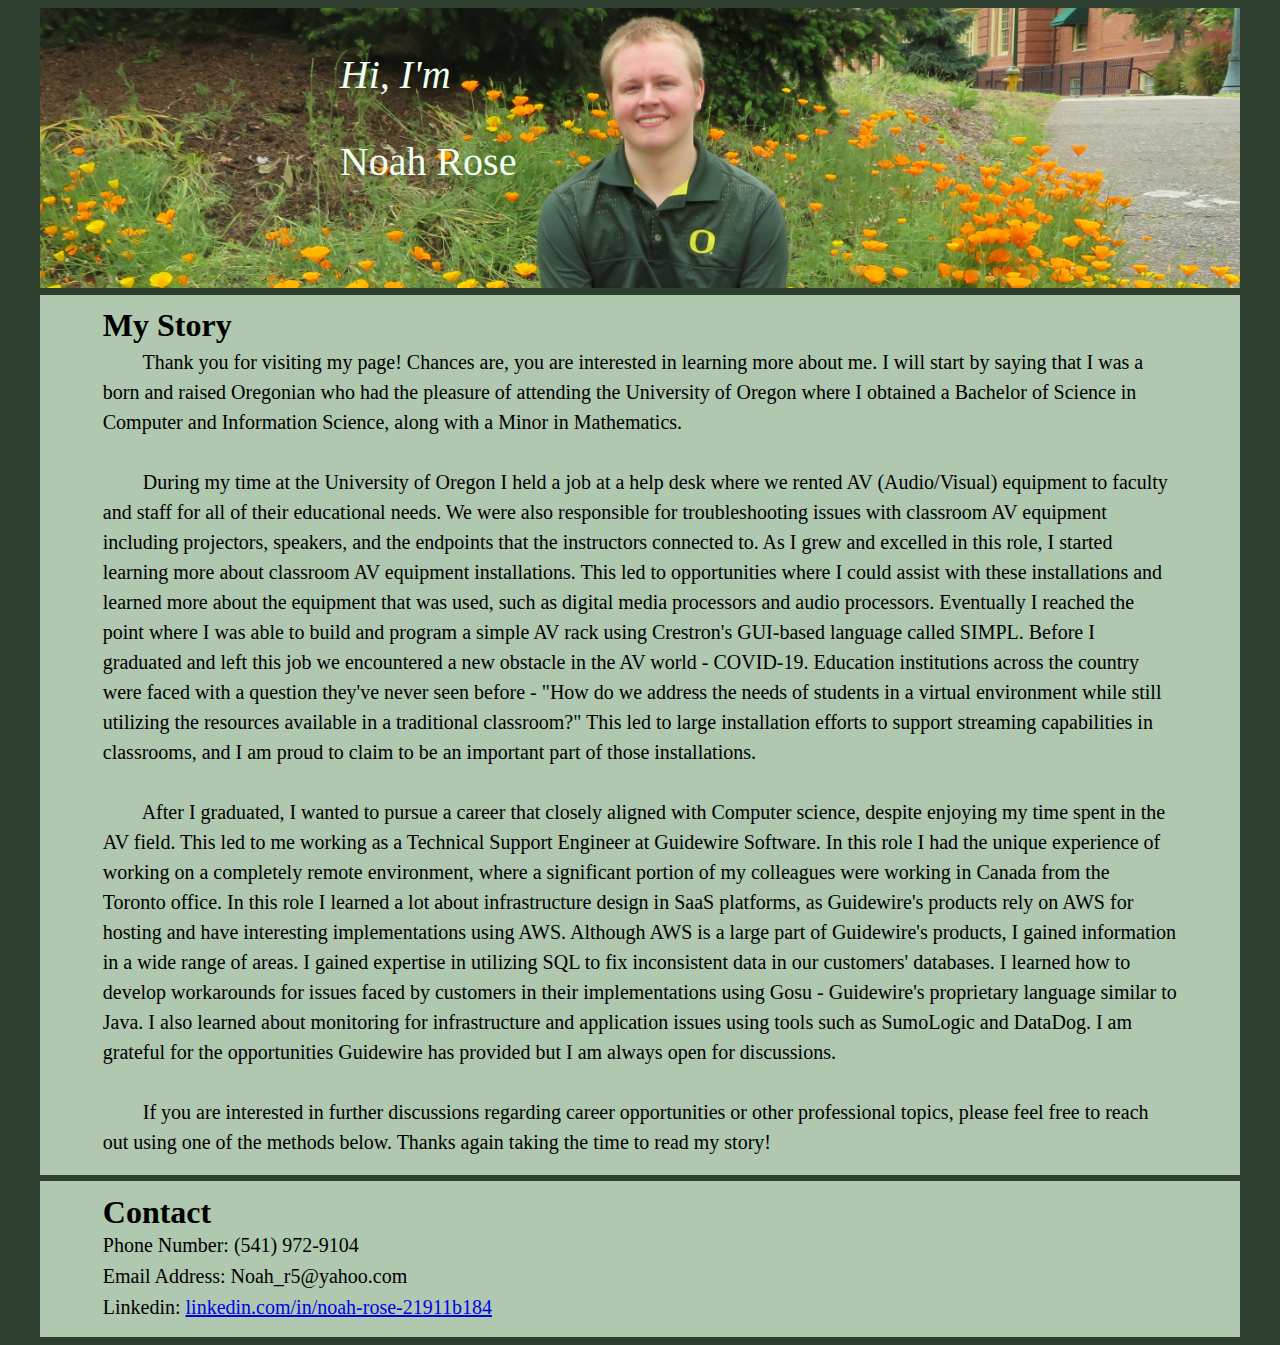
<file: index.html>
<!DOCTYPE html>
<html>
<head>
    <title>Noah Rose</title>
    <link rel="stylesheet" href="main.css">
</head>
<body>
    <div id="intro">
        <div id="introText">
            <p id="hi">Hi, I'm</p>
            <p id="name">Noah Rose</p>
        </div>
    </div>

    <div id="story">
        <h1>My Story</h1>
        <p>
            &nbsp; &nbsp; &nbsp; &nbsp; Thank you for visiting my page! Chances are,
            you are interested in learning more about me. I will start by saying that I was a 
            born and raised Oregonian who had the pleasure of attending the University of
            Oregon where I obtained a Bachelor of Science in Computer and Information Science,
            along with a Minor in Mathematics.
            <br><br>
            &nbsp; &nbsp; &nbsp; &nbsp; During my time at the University of Oregon I held a job at a
            help desk where we rented AV (Audio/Visual) equipment to faculty and staff for all of their 
            educational needs. We were also responsible for troubleshooting issues with classroom AV equipment
            including projectors, speakers, and the endpoints that the instructors connected to. As I grew and
            excelled in this role, I started learning more about classroom AV equipment installations. This led to
            opportunities where I could assist with these installations and learned more about the equipment that
            was used, such as digital media processors and audio processors. Eventually I reached the point where I
            was able to build and program a simple AV rack using Crestron's GUI-based language called SIMPL. Before
            I graduated and left this job we encountered a new obstacle in the AV world - COVID-19. Education institutions
            across the country were faced with a question they've never seen before - "How do we address the needs of
            students in a virtual environment while still utilizing the resources available in a traditional classroom?"
            This led to large installation efforts to support streaming capabilities in classrooms, and I am proud to
            claim to be an important part of those installations.
            <br><br>
            &nbsp; &nbsp; &nbsp; &nbsp; After I graduated, I wanted to pursue a career that closely aligned with Computer
            science, despite enjoying my time spent in the AV field. This led to me working as a Technical Support Engineer
            at Guidewire Software. In this role I had the unique experience of working on a completely remote environment,
            where a significant portion of my colleagues were working in Canada from the Toronto office. In this role I learned
            a lot about infrastructure design in SaaS platforms, as Guidewire's products rely on AWS for hosting and have
            interesting implementations using AWS. Although AWS is a large part of Guidewire's products, I gained 
            information in a wide range of areas. I gained expertise in utilizing SQL to fix inconsistent data in 
            our customers' databases. I learned how to develop workarounds for issues faced by customers in their implementations
            using Gosu - Guidewire's proprietary language similar to Java. I also learned about monitoring for infrastructure
            and application issues using tools such as SumoLogic and DataDog. I am grateful for the opportunities Guidewire
            has provided but I am always open for discussions. 
            <br><br>
            &nbsp; &nbsp; &nbsp; &nbsp; If you are interested in further discussions regarding career opportunities or 
            other professional topics, please feel free to reach out using one of the methods below. Thanks again taking
            the time to read my story!
        </p>
    </div>

    <div id="footer">
        <h1>Contact</h1>
        <p>Phone Number: (541) 972-9104</p>
        <p>Email Address: Noah_r5@yahoo.com</p>
        <p>Linkedin: <a href=https://linkedin.com/in/noah-rose-21911b184>linkedin.com/in/noah-rose-21911b184</a></p>
    </div>
</body>
</html>
</file>
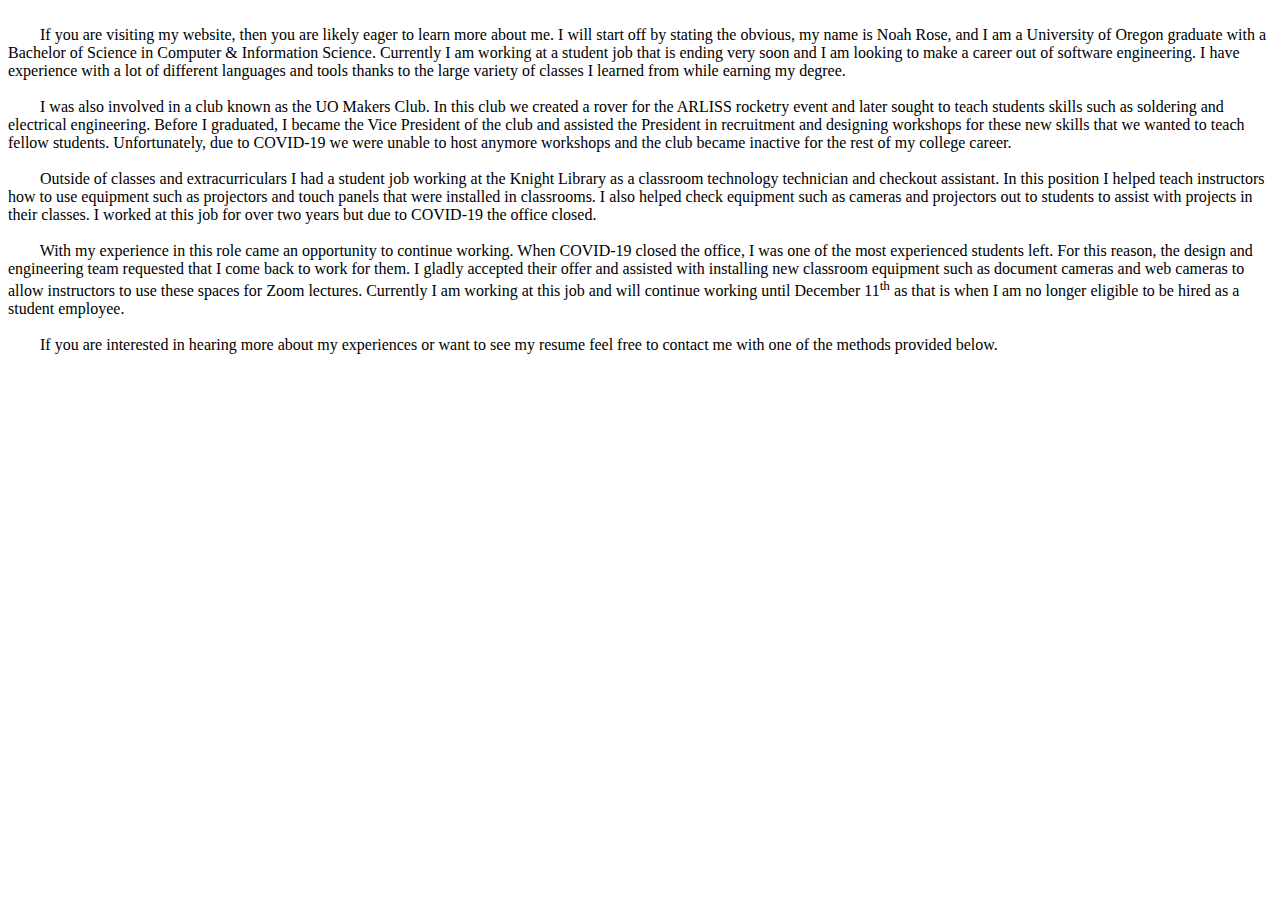
<file: text/story.html>
<html xmlns:v="urn:schemas-microsoft-com:vml"
xmlns:o="urn:schemas-microsoft-com:office:office"
xmlns:w="urn:schemas-microsoft-com:office:word"
xmlns:m="http://schemas.microsoft.com/office/2004/12/omml"
xmlns="http://www.w3.org/TR/REC-html40">

<head>
<meta http-equiv=Content-Type content="text/html; charset=us-ascii">
<meta name=ProgId content=Word.Document>
<meta name=Generator content="Microsoft Word 15">
<meta name=Originator content="Microsoft Word 15">
<link rel=File-List href="story_files/filelist.xml">
<!--[if gte mso 9]><xml>
 <o:DocumentProperties>
  <o:Author>Noah Rose</o:Author>
  <o:LastAuthor>Noah Rose</o:LastAuthor>
  <o:Revision>3</o:Revision>
  <o:TotalTime>3</o:TotalTime>
  <o:Created>2020-11-26T03:43:00Z</o:Created>
  <o:LastSaved>2020-11-26T03:46:00Z</o:LastSaved>
  <o:Pages>1</o:Pages>
  <o:Words>346</o:Words>
  <o:Characters>1976</o:Characters>
  <o:Lines>16</o:Lines>
  <o:Paragraphs>4</o:Paragraphs>
  <o:CharactersWithSpaces>2318</o:CharactersWithSpaces>
  <o:Version>16.00</o:Version>
 </o:DocumentProperties>
 <o:OfficeDocumentSettings>
  <o:AllowPNG/>
 </o:OfficeDocumentSettings>
</xml><![endif]-->
<link rel=themeData href="story_files/themedata.thmx">
<link rel=colorSchemeMapping href="story_files/colorschememapping.xml">
<!--[if gte mso 9]><xml>
 <w:WordDocument>
  <w:View>Print</w:View>
  <w:SpellingState>Clean</w:SpellingState>
  <w:GrammarState>Clean</w:GrammarState>
  <w:TrackMoves>false</w:TrackMoves>
  <w:TrackFormatting/>
  <w:ValidateAgainstSchemas/>
  <w:SaveIfXMLInvalid>false</w:SaveIfXMLInvalid>
  <w:IgnoreMixedContent>false</w:IgnoreMixedContent>
  <w:AlwaysShowPlaceholderText>false</w:AlwaysShowPlaceholderText>
  <w:DoNotPromoteQF/>
  <w:LidThemeOther>EN-US</w:LidThemeOther>
  <w:LidThemeAsian>X-NONE</w:LidThemeAsian>
  <w:LidThemeComplexScript>X-NONE</w:LidThemeComplexScript>
  <w:Compatibility>
   <w:BreakWrappedTables/>
   <w:SplitPgBreakAndParaMark/>
  </w:Compatibility>
  <m:mathPr>
   <m:mathFont m:val="Cambria Math"/>
   <m:brkBin m:val="before"/>
   <m:brkBinSub m:val="&#45;-"/>
   <m:smallFrac m:val="off"/>
   <m:dispDef/>
   <m:lMargin m:val="0"/>
   <m:rMargin m:val="0"/>
   <m:defJc m:val="centerGroup"/>
   <m:wrapIndent m:val="1440"/>
   <m:intLim m:val="subSup"/>
   <m:naryLim m:val="undOvr"/>
  </m:mathPr></w:WordDocument>
</xml><![endif]--><!--[if gte mso 9]><xml>
 <w:LatentStyles DefLockedState="false" DefUnhideWhenUsed="false"
  DefSemiHidden="false" DefQFormat="false" DefPriority="99"
  LatentStyleCount="376">
  <w:LsdException Locked="false" Priority="0" QFormat="true" Name="Normal"/>
  <w:LsdException Locked="false" Priority="9" QFormat="true" Name="heading 1"/>
  <w:LsdException Locked="false" Priority="9" SemiHidden="true"
   UnhideWhenUsed="true" QFormat="true" Name="heading 2"/>
  <w:LsdException Locked="false" Priority="9" SemiHidden="true"
   UnhideWhenUsed="true" QFormat="true" Name="heading 3"/>
  <w:LsdException Locked="false" Priority="9" SemiHidden="true"
   UnhideWhenUsed="true" QFormat="true" Name="heading 4"/>
  <w:LsdException Locked="false" Priority="9" SemiHidden="true"
   UnhideWhenUsed="true" QFormat="true" Name="heading 5"/>
  <w:LsdException Locked="false" Priority="9" SemiHidden="true"
   UnhideWhenUsed="true" QFormat="true" Name="heading 6"/>
  <w:LsdException Locked="false" Priority="9" SemiHidden="true"
   UnhideWhenUsed="true" QFormat="true" Name="heading 7"/>
  <w:LsdException Locked="false" Priority="9" SemiHidden="true"
   UnhideWhenUsed="true" QFormat="true" Name="heading 8"/>
  <w:LsdException Locked="false" Priority="9" SemiHidden="true"
   UnhideWhenUsed="true" QFormat="true" Name="heading 9"/>
  <w:LsdException Locked="false" SemiHidden="true" UnhideWhenUsed="true"
   Name="index 1"/>
  <w:LsdException Locked="false" SemiHidden="true" UnhideWhenUsed="true"
   Name="index 2"/>
  <w:LsdException Locked="false" SemiHidden="true" UnhideWhenUsed="true"
   Name="index 3"/>
  <w:LsdException Locked="false" SemiHidden="true" UnhideWhenUsed="true"
   Name="index 4"/>
  <w:LsdException Locked="false" SemiHidden="true" UnhideWhenUsed="true"
   Name="index 5"/>
  <w:LsdException Locked="false" SemiHidden="true" UnhideWhenUsed="true"
   Name="index 6"/>
  <w:LsdException Locked="false" SemiHidden="true" UnhideWhenUsed="true"
   Name="index 7"/>
  <w:LsdException Locked="false" SemiHidden="true" UnhideWhenUsed="true"
   Name="index 8"/>
  <w:LsdException Locked="false" SemiHidden="true" UnhideWhenUsed="true"
   Name="index 9"/>
  <w:LsdException Locked="false" Priority="39" SemiHidden="true"
   UnhideWhenUsed="true" Name="toc 1"/>
  <w:LsdException Locked="false" Priority="39" SemiHidden="true"
   UnhideWhenUsed="true" Name="toc 2"/>
  <w:LsdException Locked="false" Priority="39" SemiHidden="true"
   UnhideWhenUsed="true" Name="toc 3"/>
  <w:LsdException Locked="false" Priority="39" SemiHidden="true"
   UnhideWhenUsed="true" Name="toc 4"/>
  <w:LsdException Locked="false" Priority="39" SemiHidden="true"
   UnhideWhenUsed="true" Name="toc 5"/>
  <w:LsdException Locked="false" Priority="39" SemiHidden="true"
   UnhideWhenUsed="true" Name="toc 6"/>
  <w:LsdException Locked="false" Priority="39" SemiHidden="true"
   UnhideWhenUsed="true" Name="toc 7"/>
  <w:LsdException Locked="false" Priority="39" SemiHidden="true"
   UnhideWhenUsed="true" Name="toc 8"/>
  <w:LsdException Locked="false" Priority="39" SemiHidden="true"
   UnhideWhenUsed="true" Name="toc 9"/>
  <w:LsdException Locked="false" SemiHidden="true" UnhideWhenUsed="true"
   Name="Normal Indent"/>
  <w:LsdException Locked="false" SemiHidden="true" UnhideWhenUsed="true"
   Name="footnote text"/>
  <w:LsdException Locked="false" SemiHidden="true" UnhideWhenUsed="true"
   Name="annotation text"/>
  <w:LsdException Locked="false" SemiHidden="true" UnhideWhenUsed="true"
   Name="header"/>
  <w:LsdException Locked="false" SemiHidden="true" UnhideWhenUsed="true"
   Name="footer"/>
  <w:LsdException Locked="false" SemiHidden="true" UnhideWhenUsed="true"
   Name="index heading"/>
  <w:LsdException Locked="false" Priority="35" SemiHidden="true"
   UnhideWhenUsed="true" QFormat="true" Name="caption"/>
  <w:LsdException Locked="false" SemiHidden="true" UnhideWhenUsed="true"
   Name="table of figures"/>
  <w:LsdException Locked="false" SemiHidden="true" UnhideWhenUsed="true"
   Name="envelope address"/>
  <w:LsdException Locked="false" SemiHidden="true" UnhideWhenUsed="true"
   Name="envelope return"/>
  <w:LsdException Locked="false" SemiHidden="true" UnhideWhenUsed="true"
   Name="footnote reference"/>
  <w:LsdException Locked="false" SemiHidden="true" UnhideWhenUsed="true"
   Name="annotation reference"/>
  <w:LsdException Locked="false" SemiHidden="true" UnhideWhenUsed="true"
   Name="line number"/>
  <w:LsdException Locked="false" SemiHidden="true" UnhideWhenUsed="true"
   Name="page number"/>
  <w:LsdException Locked="false" SemiHidden="true" UnhideWhenUsed="true"
   Name="endnote reference"/>
  <w:LsdException Locked="false" SemiHidden="true" UnhideWhenUsed="true"
   Name="endnote text"/>
  <w:LsdException Locked="false" SemiHidden="true" UnhideWhenUsed="true"
   Name="table of authorities"/>
  <w:LsdException Locked="false" SemiHidden="true" UnhideWhenUsed="true"
   Name="macro"/>
  <w:LsdException Locked="false" SemiHidden="true" UnhideWhenUsed="true"
   Name="toa heading"/>
  <w:LsdException Locked="false" SemiHidden="true" UnhideWhenUsed="true"
   Name="List"/>
  <w:LsdException Locked="false" SemiHidden="true" UnhideWhenUsed="true"
   Name="List Bullet"/>
  <w:LsdException Locked="false" SemiHidden="true" UnhideWhenUsed="true"
   Name="List Number"/>
  <w:LsdException Locked="false" SemiHidden="true" UnhideWhenUsed="true"
   Name="List 2"/>
  <w:LsdException Locked="false" SemiHidden="true" UnhideWhenUsed="true"
   Name="List 3"/>
  <w:LsdException Locked="false" SemiHidden="true" UnhideWhenUsed="true"
   Name="List 4"/>
  <w:LsdException Locked="false" SemiHidden="true" UnhideWhenUsed="true"
   Name="List 5"/>
  <w:LsdException Locked="false" SemiHidden="true" UnhideWhenUsed="true"
   Name="List Bullet 2"/>
  <w:LsdException Locked="false" SemiHidden="true" UnhideWhenUsed="true"
   Name="List Bullet 3"/>
  <w:LsdException Locked="false" SemiHidden="true" UnhideWhenUsed="true"
   Name="List Bullet 4"/>
  <w:LsdException Locked="false" SemiHidden="true" UnhideWhenUsed="true"
   Name="List Bullet 5"/>
  <w:LsdException Locked="false" SemiHidden="true" UnhideWhenUsed="true"
   Name="List Number 2"/>
  <w:LsdException Locked="false" SemiHidden="true" UnhideWhenUsed="true"
   Name="List Number 3"/>
  <w:LsdException Locked="false" SemiHidden="true" UnhideWhenUsed="true"
   Name="List Number 4"/>
  <w:LsdException Locked="false" SemiHidden="true" UnhideWhenUsed="true"
   Name="List Number 5"/>
  <w:LsdException Locked="false" Priority="10" QFormat="true" Name="Title"/>
  <w:LsdException Locked="false" SemiHidden="true" UnhideWhenUsed="true"
   Name="Closing"/>
  <w:LsdException Locked="false" SemiHidden="true" UnhideWhenUsed="true"
   Name="Signature"/>
  <w:LsdException Locked="false" Priority="1" SemiHidden="true"
   UnhideWhenUsed="true" Name="Default Paragraph Font"/>
  <w:LsdException Locked="false" SemiHidden="true" UnhideWhenUsed="true"
   Name="Body Text"/>
  <w:LsdException Locked="false" SemiHidden="true" UnhideWhenUsed="true"
   Name="Body Text Indent"/>
  <w:LsdException Locked="false" SemiHidden="true" UnhideWhenUsed="true"
   Name="List Continue"/>
  <w:LsdException Locked="false" SemiHidden="true" UnhideWhenUsed="true"
   Name="List Continue 2"/>
  <w:LsdException Locked="false" SemiHidden="true" UnhideWhenUsed="true"
   Name="List Continue 3"/>
  <w:LsdException Locked="false" SemiHidden="true" UnhideWhenUsed="true"
   Name="List Continue 4"/>
  <w:LsdException Locked="false" SemiHidden="true" UnhideWhenUsed="true"
   Name="List Continue 5"/>
  <w:LsdException Locked="false" SemiHidden="true" UnhideWhenUsed="true"
   Name="Message Header"/>
  <w:LsdException Locked="false" Priority="11" QFormat="true" Name="Subtitle"/>
  <w:LsdException Locked="false" SemiHidden="true" UnhideWhenUsed="true"
   Name="Salutation"/>
  <w:LsdException Locked="false" SemiHidden="true" UnhideWhenUsed="true"
   Name="Date"/>
  <w:LsdException Locked="false" SemiHidden="true" UnhideWhenUsed="true"
   Name="Body Text First Indent"/>
  <w:LsdException Locked="false" SemiHidden="true" UnhideWhenUsed="true"
   Name="Body Text First Indent 2"/>
  <w:LsdException Locked="false" SemiHidden="true" UnhideWhenUsed="true"
   Name="Note Heading"/>
  <w:LsdException Locked="false" SemiHidden="true" UnhideWhenUsed="true"
   Name="Body Text 2"/>
  <w:LsdException Locked="false" SemiHidden="true" UnhideWhenUsed="true"
   Name="Body Text 3"/>
  <w:LsdException Locked="false" SemiHidden="true" UnhideWhenUsed="true"
   Name="Body Text Indent 2"/>
  <w:LsdException Locked="false" SemiHidden="true" UnhideWhenUsed="true"
   Name="Body Text Indent 3"/>
  <w:LsdException Locked="false" SemiHidden="true" UnhideWhenUsed="true"
   Name="Block Text"/>
  <w:LsdException Locked="false" SemiHidden="true" UnhideWhenUsed="true"
   Name="Hyperlink"/>
  <w:LsdException Locked="false" SemiHidden="true" UnhideWhenUsed="true"
   Name="FollowedHyperlink"/>
  <w:LsdException Locked="false" Priority="22" QFormat="true" Name="Strong"/>
  <w:LsdException Locked="false" Priority="20" QFormat="true" Name="Emphasis"/>
  <w:LsdException Locked="false" SemiHidden="true" UnhideWhenUsed="true"
   Name="Document Map"/>
  <w:LsdException Locked="false" SemiHidden="true" UnhideWhenUsed="true"
   Name="Plain Text"/>
  <w:LsdException Locked="false" SemiHidden="true" UnhideWhenUsed="true"
   Name="E-mail Signature"/>
  <w:LsdException Locked="false" SemiHidden="true" UnhideWhenUsed="true"
   Name="HTML Top of Form"/>
  <w:LsdException Locked="false" SemiHidden="true" UnhideWhenUsed="true"
   Name="HTML Bottom of Form"/>
  <w:LsdException Locked="false" SemiHidden="true" UnhideWhenUsed="true"
   Name="Normal (Web)"/>
  <w:LsdException Locked="false" SemiHidden="true" UnhideWhenUsed="true"
   Name="HTML Acronym"/>
  <w:LsdException Locked="false" SemiHidden="true" UnhideWhenUsed="true"
   Name="HTML Address"/>
  <w:LsdException Locked="false" SemiHidden="true" UnhideWhenUsed="true"
   Name="HTML Cite"/>
  <w:LsdException Locked="false" SemiHidden="true" UnhideWhenUsed="true"
   Name="HTML Code"/>
  <w:LsdException Locked="false" SemiHidden="true" UnhideWhenUsed="true"
   Name="HTML Definition"/>
  <w:LsdException Locked="false" SemiHidden="true" UnhideWhenUsed="true"
   Name="HTML Keyboard"/>
  <w:LsdException Locked="false" SemiHidden="true" UnhideWhenUsed="true"
   Name="HTML Preformatted"/>
  <w:LsdException Locked="false" SemiHidden="true" UnhideWhenUsed="true"
   Name="HTML Sample"/>
  <w:LsdException Locked="false" SemiHidden="true" UnhideWhenUsed="true"
   Name="HTML Typewriter"/>
  <w:LsdException Locked="false" SemiHidden="true" UnhideWhenUsed="true"
   Name="HTML Variable"/>
  <w:LsdException Locked="false" SemiHidden="true" UnhideWhenUsed="true"
   Name="Normal Table"/>
  <w:LsdException Locked="false" SemiHidden="true" UnhideWhenUsed="true"
   Name="annotation subject"/>
  <w:LsdException Locked="false" SemiHidden="true" UnhideWhenUsed="true"
   Name="No List"/>
  <w:LsdException Locked="false" SemiHidden="true" UnhideWhenUsed="true"
   Name="Outline List 1"/>
  <w:LsdException Locked="false" SemiHidden="true" UnhideWhenUsed="true"
   Name="Outline List 2"/>
  <w:LsdException Locked="false" SemiHidden="true" UnhideWhenUsed="true"
   Name="Outline List 3"/>
  <w:LsdException Locked="false" SemiHidden="true" UnhideWhenUsed="true"
   Name="Table Simple 1"/>
  <w:LsdException Locked="false" SemiHidden="true" UnhideWhenUsed="true"
   Name="Table Simple 2"/>
  <w:LsdException Locked="false" SemiHidden="true" UnhideWhenUsed="true"
   Name="Table Simple 3"/>
  <w:LsdException Locked="false" SemiHidden="true" UnhideWhenUsed="true"
   Name="Table Classic 1"/>
  <w:LsdException Locked="false" SemiHidden="true" UnhideWhenUsed="true"
   Name="Table Classic 2"/>
  <w:LsdException Locked="false" SemiHidden="true" UnhideWhenUsed="true"
   Name="Table Classic 3"/>
  <w:LsdException Locked="false" SemiHidden="true" UnhideWhenUsed="true"
   Name="Table Classic 4"/>
  <w:LsdException Locked="false" SemiHidden="true" UnhideWhenUsed="true"
   Name="Table Colorful 1"/>
  <w:LsdException Locked="false" SemiHidden="true" UnhideWhenUsed="true"
   Name="Table Colorful 2"/>
  <w:LsdException Locked="false" SemiHidden="true" UnhideWhenUsed="true"
   Name="Table Colorful 3"/>
  <w:LsdException Locked="false" SemiHidden="true" UnhideWhenUsed="true"
   Name="Table Columns 1"/>
  <w:LsdException Locked="false" SemiHidden="true" UnhideWhenUsed="true"
   Name="Table Columns 2"/>
  <w:LsdException Locked="false" SemiHidden="true" UnhideWhenUsed="true"
   Name="Table Columns 3"/>
  <w:LsdException Locked="false" SemiHidden="true" UnhideWhenUsed="true"
   Name="Table Columns 4"/>
  <w:LsdException Locked="false" SemiHidden="true" UnhideWhenUsed="true"
   Name="Table Columns 5"/>
  <w:LsdException Locked="false" SemiHidden="true" UnhideWhenUsed="true"
   Name="Table Grid 1"/>
  <w:LsdException Locked="false" SemiHidden="true" UnhideWhenUsed="true"
   Name="Table Grid 2"/>
  <w:LsdException Locked="false" SemiHidden="true" UnhideWhenUsed="true"
   Name="Table Grid 3"/>
  <w:LsdException Locked="false" SemiHidden="true" UnhideWhenUsed="true"
   Name="Table Grid 4"/>
  <w:LsdException Locked="false" SemiHidden="true" UnhideWhenUsed="true"
   Name="Table Grid 5"/>
  <w:LsdException Locked="false" SemiHidden="true" UnhideWhenUsed="true"
   Name="Table Grid 6"/>
  <w:LsdException Locked="false" SemiHidden="true" UnhideWhenUsed="true"
   Name="Table Grid 7"/>
  <w:LsdException Locked="false" SemiHidden="true" UnhideWhenUsed="true"
   Name="Table Grid 8"/>
  <w:LsdException Locked="false" SemiHidden="true" UnhideWhenUsed="true"
   Name="Table List 1"/>
  <w:LsdException Locked="false" SemiHidden="true" UnhideWhenUsed="true"
   Name="Table List 2"/>
  <w:LsdException Locked="false" SemiHidden="true" UnhideWhenUsed="true"
   Name="Table List 3"/>
  <w:LsdException Locked="false" SemiHidden="true" UnhideWhenUsed="true"
   Name="Table List 4"/>
  <w:LsdException Locked="false" SemiHidden="true" UnhideWhenUsed="true"
   Name="Table List 5"/>
  <w:LsdException Locked="false" SemiHidden="true" UnhideWhenUsed="true"
   Name="Table List 6"/>
  <w:LsdException Locked="false" SemiHidden="true" UnhideWhenUsed="true"
   Name="Table List 7"/>
  <w:LsdException Locked="false" SemiHidden="true" UnhideWhenUsed="true"
   Name="Table List 8"/>
  <w:LsdException Locked="false" SemiHidden="true" UnhideWhenUsed="true"
   Name="Table 3D effects 1"/>
  <w:LsdException Locked="false" SemiHidden="true" UnhideWhenUsed="true"
   Name="Table 3D effects 2"/>
  <w:LsdException Locked="false" SemiHidden="true" UnhideWhenUsed="true"
   Name="Table 3D effects 3"/>
  <w:LsdException Locked="false" SemiHidden="true" UnhideWhenUsed="true"
   Name="Table Contemporary"/>
  <w:LsdException Locked="false" SemiHidden="true" UnhideWhenUsed="true"
   Name="Table Elegant"/>
  <w:LsdException Locked="false" SemiHidden="true" UnhideWhenUsed="true"
   Name="Table Professional"/>
  <w:LsdException Locked="false" SemiHidden="true" UnhideWhenUsed="true"
   Name="Table Subtle 1"/>
  <w:LsdException Locked="false" SemiHidden="true" UnhideWhenUsed="true"
   Name="Table Subtle 2"/>
  <w:LsdException Locked="false" SemiHidden="true" UnhideWhenUsed="true"
   Name="Table Web 1"/>
  <w:LsdException Locked="false" SemiHidden="true" UnhideWhenUsed="true"
   Name="Table Web 2"/>
  <w:LsdException Locked="false" SemiHidden="true" UnhideWhenUsed="true"
   Name="Table Web 3"/>
  <w:LsdException Locked="false" SemiHidden="true" UnhideWhenUsed="true"
   Name="Balloon Text"/>
  <w:LsdException Locked="false" Priority="39" Name="Table Grid"/>
  <w:LsdException Locked="false" SemiHidden="true" UnhideWhenUsed="true"
   Name="Table Theme"/>
  <w:LsdException Locked="false" SemiHidden="true" Name="Placeholder Text"/>
  <w:LsdException Locked="false" Priority="1" QFormat="true" Name="No Spacing"/>
  <w:LsdException Locked="false" Priority="60" Name="Light Shading"/>
  <w:LsdException Locked="false" Priority="61" Name="Light List"/>
  <w:LsdException Locked="false" Priority="62" Name="Light Grid"/>
  <w:LsdException Locked="false" Priority="63" Name="Medium Shading 1"/>
  <w:LsdException Locked="false" Priority="64" Name="Medium Shading 2"/>
  <w:LsdException Locked="false" Priority="65" Name="Medium List 1"/>
  <w:LsdException Locked="false" Priority="66" Name="Medium List 2"/>
  <w:LsdException Locked="false" Priority="67" Name="Medium Grid 1"/>
  <w:LsdException Locked="false" Priority="68" Name="Medium Grid 2"/>
  <w:LsdException Locked="false" Priority="69" Name="Medium Grid 3"/>
  <w:LsdException Locked="false" Priority="70" Name="Dark List"/>
  <w:LsdException Locked="false" Priority="71" Name="Colorful Shading"/>
  <w:LsdException Locked="false" Priority="72" Name="Colorful List"/>
  <w:LsdException Locked="false" Priority="73" Name="Colorful Grid"/>
  <w:LsdException Locked="false" Priority="60" Name="Light Shading Accent 1"/>
  <w:LsdException Locked="false" Priority="61" Name="Light List Accent 1"/>
  <w:LsdException Locked="false" Priority="62" Name="Light Grid Accent 1"/>
  <w:LsdException Locked="false" Priority="63" Name="Medium Shading 1 Accent 1"/>
  <w:LsdException Locked="false" Priority="64" Name="Medium Shading 2 Accent 1"/>
  <w:LsdException Locked="false" Priority="65" Name="Medium List 1 Accent 1"/>
  <w:LsdException Locked="false" SemiHidden="true" Name="Revision"/>
  <w:LsdException Locked="false" Priority="34" QFormat="true"
   Name="List Paragraph"/>
  <w:LsdException Locked="false" Priority="29" QFormat="true" Name="Quote"/>
  <w:LsdException Locked="false" Priority="30" QFormat="true"
   Name="Intense Quote"/>
  <w:LsdException Locked="false" Priority="66" Name="Medium List 2 Accent 1"/>
  <w:LsdException Locked="false" Priority="67" Name="Medium Grid 1 Accent 1"/>
  <w:LsdException Locked="false" Priority="68" Name="Medium Grid 2 Accent 1"/>
  <w:LsdException Locked="false" Priority="69" Name="Medium Grid 3 Accent 1"/>
  <w:LsdException Locked="false" Priority="70" Name="Dark List Accent 1"/>
  <w:LsdException Locked="false" Priority="71" Name="Colorful Shading Accent 1"/>
  <w:LsdException Locked="false" Priority="72" Name="Colorful List Accent 1"/>
  <w:LsdException Locked="false" Priority="73" Name="Colorful Grid Accent 1"/>
  <w:LsdException Locked="false" Priority="60" Name="Light Shading Accent 2"/>
  <w:LsdException Locked="false" Priority="61" Name="Light List Accent 2"/>
  <w:LsdException Locked="false" Priority="62" Name="Light Grid Accent 2"/>
  <w:LsdException Locked="false" Priority="63" Name="Medium Shading 1 Accent 2"/>
  <w:LsdException Locked="false" Priority="64" Name="Medium Shading 2 Accent 2"/>
  <w:LsdException Locked="false" Priority="65" Name="Medium List 1 Accent 2"/>
  <w:LsdException Locked="false" Priority="66" Name="Medium List 2 Accent 2"/>
  <w:LsdException Locked="false" Priority="67" Name="Medium Grid 1 Accent 2"/>
  <w:LsdException Locked="false" Priority="68" Name="Medium Grid 2 Accent 2"/>
  <w:LsdException Locked="false" Priority="69" Name="Medium Grid 3 Accent 2"/>
  <w:LsdException Locked="false" Priority="70" Name="Dark List Accent 2"/>
  <w:LsdException Locked="false" Priority="71" Name="Colorful Shading Accent 2"/>
  <w:LsdException Locked="false" Priority="72" Name="Colorful List Accent 2"/>
  <w:LsdException Locked="false" Priority="73" Name="Colorful Grid Accent 2"/>
  <w:LsdException Locked="false" Priority="60" Name="Light Shading Accent 3"/>
  <w:LsdException Locked="false" Priority="61" Name="Light List Accent 3"/>
  <w:LsdException Locked="false" Priority="62" Name="Light Grid Accent 3"/>
  <w:LsdException Locked="false" Priority="63" Name="Medium Shading 1 Accent 3"/>
  <w:LsdException Locked="false" Priority="64" Name="Medium Shading 2 Accent 3"/>
  <w:LsdException Locked="false" Priority="65" Name="Medium List 1 Accent 3"/>
  <w:LsdException Locked="false" Priority="66" Name="Medium List 2 Accent 3"/>
  <w:LsdException Locked="false" Priority="67" Name="Medium Grid 1 Accent 3"/>
  <w:LsdException Locked="false" Priority="68" Name="Medium Grid 2 Accent 3"/>
  <w:LsdException Locked="false" Priority="69" Name="Medium Grid 3 Accent 3"/>
  <w:LsdException Locked="false" Priority="70" Name="Dark List Accent 3"/>
  <w:LsdException Locked="false" Priority="71" Name="Colorful Shading Accent 3"/>
  <w:LsdException Locked="false" Priority="72" Name="Colorful List Accent 3"/>
  <w:LsdException Locked="false" Priority="73" Name="Colorful Grid Accent 3"/>
  <w:LsdException Locked="false" Priority="60" Name="Light Shading Accent 4"/>
  <w:LsdException Locked="false" Priority="61" Name="Light List Accent 4"/>
  <w:LsdException Locked="false" Priority="62" Name="Light Grid Accent 4"/>
  <w:LsdException Locked="false" Priority="63" Name="Medium Shading 1 Accent 4"/>
  <w:LsdException Locked="false" Priority="64" Name="Medium Shading 2 Accent 4"/>
  <w:LsdException Locked="false" Priority="65" Name="Medium List 1 Accent 4"/>
  <w:LsdException Locked="false" Priority="66" Name="Medium List 2 Accent 4"/>
  <w:LsdException Locked="false" Priority="67" Name="Medium Grid 1 Accent 4"/>
  <w:LsdException Locked="false" Priority="68" Name="Medium Grid 2 Accent 4"/>
  <w:LsdException Locked="false" Priority="69" Name="Medium Grid 3 Accent 4"/>
  <w:LsdException Locked="false" Priority="70" Name="Dark List Accent 4"/>
  <w:LsdException Locked="false" Priority="71" Name="Colorful Shading Accent 4"/>
  <w:LsdException Locked="false" Priority="72" Name="Colorful List Accent 4"/>
  <w:LsdException Locked="false" Priority="73" Name="Colorful Grid Accent 4"/>
  <w:LsdException Locked="false" Priority="60" Name="Light Shading Accent 5"/>
  <w:LsdException Locked="false" Priority="61" Name="Light List Accent 5"/>
  <w:LsdException Locked="false" Priority="62" Name="Light Grid Accent 5"/>
  <w:LsdException Locked="false" Priority="63" Name="Medium Shading 1 Accent 5"/>
  <w:LsdException Locked="false" Priority="64" Name="Medium Shading 2 Accent 5"/>
  <w:LsdException Locked="false" Priority="65" Name="Medium List 1 Accent 5"/>
  <w:LsdException Locked="false" Priority="66" Name="Medium List 2 Accent 5"/>
  <w:LsdException Locked="false" Priority="67" Name="Medium Grid 1 Accent 5"/>
  <w:LsdException Locked="false" Priority="68" Name="Medium Grid 2 Accent 5"/>
  <w:LsdException Locked="false" Priority="69" Name="Medium Grid 3 Accent 5"/>
  <w:LsdException Locked="false" Priority="70" Name="Dark List Accent 5"/>
  <w:LsdException Locked="false" Priority="71" Name="Colorful Shading Accent 5"/>
  <w:LsdException Locked="false" Priority="72" Name="Colorful List Accent 5"/>
  <w:LsdException Locked="false" Priority="73" Name="Colorful Grid Accent 5"/>
  <w:LsdException Locked="false" Priority="60" Name="Light Shading Accent 6"/>
  <w:LsdException Locked="false" Priority="61" Name="Light List Accent 6"/>
  <w:LsdException Locked="false" Priority="62" Name="Light Grid Accent 6"/>
  <w:LsdException Locked="false" Priority="63" Name="Medium Shading 1 Accent 6"/>
  <w:LsdException Locked="false" Priority="64" Name="Medium Shading 2 Accent 6"/>
  <w:LsdException Locked="false" Priority="65" Name="Medium List 1 Accent 6"/>
  <w:LsdException Locked="false" Priority="66" Name="Medium List 2 Accent 6"/>
  <w:LsdException Locked="false" Priority="67" Name="Medium Grid 1 Accent 6"/>
  <w:LsdException Locked="false" Priority="68" Name="Medium Grid 2 Accent 6"/>
  <w:LsdException Locked="false" Priority="69" Name="Medium Grid 3 Accent 6"/>
  <w:LsdException Locked="false" Priority="70" Name="Dark List Accent 6"/>
  <w:LsdException Locked="false" Priority="71" Name="Colorful Shading Accent 6"/>
  <w:LsdException Locked="false" Priority="72" Name="Colorful List Accent 6"/>
  <w:LsdException Locked="false" Priority="73" Name="Colorful Grid Accent 6"/>
  <w:LsdException Locked="false" Priority="19" QFormat="true"
   Name="Subtle Emphasis"/>
  <w:LsdException Locked="false" Priority="21" QFormat="true"
   Name="Intense Emphasis"/>
  <w:LsdException Locked="false" Priority="31" QFormat="true"
   Name="Subtle Reference"/>
  <w:LsdException Locked="false" Priority="32" QFormat="true"
   Name="Intense Reference"/>
  <w:LsdException Locked="false" Priority="33" QFormat="true" Name="Book Title"/>
  <w:LsdException Locked="false" Priority="37" SemiHidden="true"
   UnhideWhenUsed="true" Name="Bibliography"/>
  <w:LsdException Locked="false" Priority="39" SemiHidden="true"
   UnhideWhenUsed="true" QFormat="true" Name="TOC Heading"/>
  <w:LsdException Locked="false" Priority="41" Name="Plain Table 1"/>
  <w:LsdException Locked="false" Priority="42" Name="Plain Table 2"/>
  <w:LsdException Locked="false" Priority="43" Name="Plain Table 3"/>
  <w:LsdException Locked="false" Priority="44" Name="Plain Table 4"/>
  <w:LsdException Locked="false" Priority="45" Name="Plain Table 5"/>
  <w:LsdException Locked="false" Priority="40" Name="Grid Table Light"/>
  <w:LsdException Locked="false" Priority="46" Name="Grid Table 1 Light"/>
  <w:LsdException Locked="false" Priority="47" Name="Grid Table 2"/>
  <w:LsdException Locked="false" Priority="48" Name="Grid Table 3"/>
  <w:LsdException Locked="false" Priority="49" Name="Grid Table 4"/>
  <w:LsdException Locked="false" Priority="50" Name="Grid Table 5 Dark"/>
  <w:LsdException Locked="false" Priority="51" Name="Grid Table 6 Colorful"/>
  <w:LsdException Locked="false" Priority="52" Name="Grid Table 7 Colorful"/>
  <w:LsdException Locked="false" Priority="46"
   Name="Grid Table 1 Light Accent 1"/>
  <w:LsdException Locked="false" Priority="47" Name="Grid Table 2 Accent 1"/>
  <w:LsdException Locked="false" Priority="48" Name="Grid Table 3 Accent 1"/>
  <w:LsdException Locked="false" Priority="49" Name="Grid Table 4 Accent 1"/>
  <w:LsdException Locked="false" Priority="50" Name="Grid Table 5 Dark Accent 1"/>
  <w:LsdException Locked="false" Priority="51"
   Name="Grid Table 6 Colorful Accent 1"/>
  <w:LsdException Locked="false" Priority="52"
   Name="Grid Table 7 Colorful Accent 1"/>
  <w:LsdException Locked="false" Priority="46"
   Name="Grid Table 1 Light Accent 2"/>
  <w:LsdException Locked="false" Priority="47" Name="Grid Table 2 Accent 2"/>
  <w:LsdException Locked="false" Priority="48" Name="Grid Table 3 Accent 2"/>
  <w:LsdException Locked="false" Priority="49" Name="Grid Table 4 Accent 2"/>
  <w:LsdException Locked="false" Priority="50" Name="Grid Table 5 Dark Accent 2"/>
  <w:LsdException Locked="false" Priority="51"
   Name="Grid Table 6 Colorful Accent 2"/>
  <w:LsdException Locked="false" Priority="52"
   Name="Grid Table 7 Colorful Accent 2"/>
  <w:LsdException Locked="false" Priority="46"
   Name="Grid Table 1 Light Accent 3"/>
  <w:LsdException Locked="false" Priority="47" Name="Grid Table 2 Accent 3"/>
  <w:LsdException Locked="false" Priority="48" Name="Grid Table 3 Accent 3"/>
  <w:LsdException Locked="false" Priority="49" Name="Grid Table 4 Accent 3"/>
  <w:LsdException Locked="false" Priority="50" Name="Grid Table 5 Dark Accent 3"/>
  <w:LsdException Locked="false" Priority="51"
   Name="Grid Table 6 Colorful Accent 3"/>
  <w:LsdException Locked="false" Priority="52"
   Name="Grid Table 7 Colorful Accent 3"/>
  <w:LsdException Locked="false" Priority="46"
   Name="Grid Table 1 Light Accent 4"/>
  <w:LsdException Locked="false" Priority="47" Name="Grid Table 2 Accent 4"/>
  <w:LsdException Locked="false" Priority="48" Name="Grid Table 3 Accent 4"/>
  <w:LsdException Locked="false" Priority="49" Name="Grid Table 4 Accent 4"/>
  <w:LsdException Locked="false" Priority="50" Name="Grid Table 5 Dark Accent 4"/>
  <w:LsdException Locked="false" Priority="51"
   Name="Grid Table 6 Colorful Accent 4"/>
  <w:LsdException Locked="false" Priority="52"
   Name="Grid Table 7 Colorful Accent 4"/>
  <w:LsdException Locked="false" Priority="46"
   Name="Grid Table 1 Light Accent 5"/>
  <w:LsdException Locked="false" Priority="47" Name="Grid Table 2 Accent 5"/>
  <w:LsdException Locked="false" Priority="48" Name="Grid Table 3 Accent 5"/>
  <w:LsdException Locked="false" Priority="49" Name="Grid Table 4 Accent 5"/>
  <w:LsdException Locked="false" Priority="50" Name="Grid Table 5 Dark Accent 5"/>
  <w:LsdException Locked="false" Priority="51"
   Name="Grid Table 6 Colorful Accent 5"/>
  <w:LsdException Locked="false" Priority="52"
   Name="Grid Table 7 Colorful Accent 5"/>
  <w:LsdException Locked="false" Priority="46"
   Name="Grid Table 1 Light Accent 6"/>
  <w:LsdException Locked="false" Priority="47" Name="Grid Table 2 Accent 6"/>
  <w:LsdException Locked="false" Priority="48" Name="Grid Table 3 Accent 6"/>
  <w:LsdException Locked="false" Priority="49" Name="Grid Table 4 Accent 6"/>
  <w:LsdException Locked="false" Priority="50" Name="Grid Table 5 Dark Accent 6"/>
  <w:LsdException Locked="false" Priority="51"
   Name="Grid Table 6 Colorful Accent 6"/>
  <w:LsdException Locked="false" Priority="52"
   Name="Grid Table 7 Colorful Accent 6"/>
  <w:LsdException Locked="false" Priority="46" Name="List Table 1 Light"/>
  <w:LsdException Locked="false" Priority="47" Name="List Table 2"/>
  <w:LsdException Locked="false" Priority="48" Name="List Table 3"/>
  <w:LsdException Locked="false" Priority="49" Name="List Table 4"/>
  <w:LsdException Locked="false" Priority="50" Name="List Table 5 Dark"/>
  <w:LsdException Locked="false" Priority="51" Name="List Table 6 Colorful"/>
  <w:LsdException Locked="false" Priority="52" Name="List Table 7 Colorful"/>
  <w:LsdException Locked="false" Priority="46"
   Name="List Table 1 Light Accent 1"/>
  <w:LsdException Locked="false" Priority="47" Name="List Table 2 Accent 1"/>
  <w:LsdException Locked="false" Priority="48" Name="List Table 3 Accent 1"/>
  <w:LsdException Locked="false" Priority="49" Name="List Table 4 Accent 1"/>
  <w:LsdException Locked="false" Priority="50" Name="List Table 5 Dark Accent 1"/>
  <w:LsdException Locked="false" Priority="51"
   Name="List Table 6 Colorful Accent 1"/>
  <w:LsdException Locked="false" Priority="52"
   Name="List Table 7 Colorful Accent 1"/>
  <w:LsdException Locked="false" Priority="46"
   Name="List Table 1 Light Accent 2"/>
  <w:LsdException Locked="false" Priority="47" Name="List Table 2 Accent 2"/>
  <w:LsdException Locked="false" Priority="48" Name="List Table 3 Accent 2"/>
  <w:LsdException Locked="false" Priority="49" Name="List Table 4 Accent 2"/>
  <w:LsdException Locked="false" Priority="50" Name="List Table 5 Dark Accent 2"/>
  <w:LsdException Locked="false" Priority="51"
   Name="List Table 6 Colorful Accent 2"/>
  <w:LsdException Locked="false" Priority="52"
   Name="List Table 7 Colorful Accent 2"/>
  <w:LsdException Locked="false" Priority="46"
   Name="List Table 1 Light Accent 3"/>
  <w:LsdException Locked="false" Priority="47" Name="List Table 2 Accent 3"/>
  <w:LsdException Locked="false" Priority="48" Name="List Table 3 Accent 3"/>
  <w:LsdException Locked="false" Priority="49" Name="List Table 4 Accent 3"/>
  <w:LsdException Locked="false" Priority="50" Name="List Table 5 Dark Accent 3"/>
  <w:LsdException Locked="false" Priority="51"
   Name="List Table 6 Colorful Accent 3"/>
  <w:LsdException Locked="false" Priority="52"
   Name="List Table 7 Colorful Accent 3"/>
  <w:LsdException Locked="false" Priority="46"
   Name="List Table 1 Light Accent 4"/>
  <w:LsdException Locked="false" Priority="47" Name="List Table 2 Accent 4"/>
  <w:LsdException Locked="false" Priority="48" Name="List Table 3 Accent 4"/>
  <w:LsdException Locked="false" Priority="49" Name="List Table 4 Accent 4"/>
  <w:LsdException Locked="false" Priority="50" Name="List Table 5 Dark Accent 4"/>
  <w:LsdException Locked="false" Priority="51"
   Name="List Table 6 Colorful Accent 4"/>
  <w:LsdException Locked="false" Priority="52"
   Name="List Table 7 Colorful Accent 4"/>
  <w:LsdException Locked="false" Priority="46"
   Name="List Table 1 Light Accent 5"/>
  <w:LsdException Locked="false" Priority="47" Name="List Table 2 Accent 5"/>
  <w:LsdException Locked="false" Priority="48" Name="List Table 3 Accent 5"/>
  <w:LsdException Locked="false" Priority="49" Name="List Table 4 Accent 5"/>
  <w:LsdException Locked="false" Priority="50" Name="List Table 5 Dark Accent 5"/>
  <w:LsdException Locked="false" Priority="51"
   Name="List Table 6 Colorful Accent 5"/>
  <w:LsdException Locked="false" Priority="52"
   Name="List Table 7 Colorful Accent 5"/>
  <w:LsdException Locked="false" Priority="46"
   Name="List Table 1 Light Accent 6"/>
  <w:LsdException Locked="false" Priority="47" Name="List Table 2 Accent 6"/>
  <w:LsdException Locked="false" Priority="48" Name="List Table 3 Accent 6"/>
  <w:LsdException Locked="false" Priority="49" Name="List Table 4 Accent 6"/>
  <w:LsdException Locked="false" Priority="50" Name="List Table 5 Dark Accent 6"/>
  <w:LsdException Locked="false" Priority="51"
   Name="List Table 6 Colorful Accent 6"/>
  <w:LsdException Locked="false" Priority="52"
   Name="List Table 7 Colorful Accent 6"/>
  <w:LsdException Locked="false" SemiHidden="true" UnhideWhenUsed="true"
   Name="Mention"/>
  <w:LsdException Locked="false" SemiHidden="true" UnhideWhenUsed="true"
   Name="Smart Hyperlink"/>
  <w:LsdException Locked="false" SemiHidden="true" UnhideWhenUsed="true"
   Name="Hashtag"/>
  <w:LsdException Locked="false" SemiHidden="true" UnhideWhenUsed="true"
   Name="Unresolved Mention"/>
  <w:LsdException Locked="false" SemiHidden="true" UnhideWhenUsed="true"
   Name="Smart Link"/>
 </w:LatentStyles>
</xml><![endif]-->
<style>
<!--
 /* Font Definitions */
 @font-face
	{font-family:"Cambria Math";
	panose-1:2 4 5 3 5 4 6 3 2 4;
	mso-font-charset:0;
	mso-generic-font-family:roman;
	mso-font-pitch:variable;
	mso-font-signature:3 0 0 0 1 0;}
 /* Style Definitions */
 p.MsoNormal, li.MsoNormal, div.MsoNormal
	{mso-style-unhide:no;
	mso-style-qformat:yes;
	mso-style-parent:"";
	margin:0in;
	mso-pagination:widow-orphan;
	font-size:12.0pt;
	font-family:"Times New Roman",serif;
	mso-fareast-font-family:"Times New Roman";
	mso-fareast-theme-font:minor-fareast;}
p.msonormal0, li.msonormal0, div.msonormal0
	{mso-style-name:msonormal;
	mso-style-unhide:no;
	mso-margin-top-alt:auto;
	margin-right:0in;
	mso-margin-bottom-alt:auto;
	margin-left:0in;
	mso-pagination:widow-orphan;
	font-size:12.0pt;
	font-family:"Times New Roman",serif;
	mso-fareast-font-family:"Times New Roman";
	mso-fareast-theme-font:minor-fareast;}
.MsoChpDefault
	{mso-style-type:export-only;
	mso-default-props:yes;
	font-size:10.0pt;
	mso-ansi-font-size:10.0pt;
	mso-bidi-font-size:10.0pt;}
@page WordSection1
	{size:8.5in 11.0in;
	margin:1.0in 1.0in 1.0in 1.0in;
	mso-header-margin:.5in;
	mso-footer-margin:.5in;
	mso-paper-source:0;}
div.WordSection1
	{page:WordSection1;}
-->
</style>
<!--[if gte mso 10]>
<style>
 /* Style Definitions */
 table.MsoNormalTable
	{mso-style-name:"Table Normal";
	mso-tstyle-rowband-size:0;
	mso-tstyle-colband-size:0;
	mso-style-noshow:yes;
	mso-style-priority:99;
	mso-style-parent:"";
	mso-padding-alt:0in 5.4pt 0in 5.4pt;
	mso-para-margin:0in;
	mso-pagination:widow-orphan;
	font-size:10.0pt;
	font-family:"Times New Roman",serif;}
</style>
<![endif]--><!--[if gte mso 9]><xml>
 <o:shapedefaults v:ext="edit" spidmax="1026"/>
</xml><![endif]--><!--[if gte mso 9]><xml>
 <o:shapelayout v:ext="edit">
  <o:idmap v:ext="edit" data="1"/>
 </o:shapelayout></xml><![endif]-->
</head>

<body lang=EN-US style='tab-interval:.5in;word-wrap:break-word'>

<div class=WordSection1>

<p class=MsoNormal><span style='mso-fareast-font-family:"Times New Roman"'><br>
&nbsp; &nbsp; &nbsp; &nbsp; If you are visiting my website, then you are likely
eager to learn more about me. I will start off by stating the obvious, my name
is Noah Rose, and I am a University of Oregon graduate with a Bachelor of
Science in Computer &amp; Information Science. Currently I am working at a
student job that is ending very soon and I am looking to make a career out of
software engineering. I have experience with a lot of different languages and
tools thanks to the large variety of classes I learned from while earning my
degree. <br>
<br>
&nbsp; &nbsp; &nbsp; &nbsp; I was also involved in a club known as the UO
Makers Club. In this club we created a rover for the ARLISS rocketry event and
later sought to teach students skills such as soldering and electrical
engineering. Before I graduated, I became the Vice President of the club and
assisted the President in recruitment and designing workshops for these new
skills that we wanted to teach fellow students. Unfortunately, due to COVID-19
we were unable to host anymore workshops and the club became inactive for the
rest of my college career. <br>
<br>
&nbsp; &nbsp; &nbsp; &nbsp; Outside of classes and extracurriculars I had a
student job working at the Knight Library as a classroom technology technician
and checkout assistant. In this position I helped teach instructors how to use
equipment such as projectors and touch panels that were installed in
classrooms. I also helped check equipment such as cameras and projectors out to
students to assist with projects in their classes. I worked at this job for
over two years but due to COVID-19 the office closed. <br>
<br>
&nbsp; &nbsp; &nbsp; &nbsp; With my experience in this role came an opportunity
to continue working. When COVID-19 closed the office, I was one of the most
experienced students left. For this reason, the design and engineering team
requested that I come back to work for them. I gladly accepted their offer and
assisted with installing new classroom equipment such as document cameras and
web cameras to allow instructors to use these spaces for Zoom lectures.
Currently I am working at this job and will continue working until December 11<sup>th</sup>
as that is when I am no longer eligible to be hired as a student employee. <br>
<br>
&nbsp; &nbsp; &nbsp; &nbsp; If you are interested in hearing more about my
experiences or want to see my resume feel free to contact me with one of the
methods provided below. <o:p></o:p></span></p>

</div>

</body>

</html>
</file>
<file: main.css>
html, body {
    background-color: rgb(47, 63, 47);
}

/* --- INTRO --- */
#intro {
    background-image: url('img/top.png');
    background-size: cover;
    background-repeat: no-repeat;
    background-position: center top;
    padding-top: 5%;
    padding-bottom: 5%;
    margin-bottom: 0;
    margin-top: 0.5%;
    margin-left: 2.5%;
    margin-right: 2.5%;
    font-size: 250%;
    color: honeydew;
}

#introText {
    margin-left: 25%;
    margin-top: -5%;
}

#intro #hi {
    font-style: italic;
}

#intro #name {
    font-style: normal;
}

/* --- STORY --- */
#story {
    background-color: rgb(175, 200, 175);
    margin-top: 0.5%;
    margin-left: 2.5%;
    margin-right: 2.5%;
    padding-top: 1%;
    padding-bottom: 1%;
    padding-left: 5%;
    padding-right: 5%;
}

#story h1 {
    margin: 0;
}

#story p {
    line-height: 150%;
    padding-top: 0.25%;
    padding-bottom: 0.5%;
    margin: 0;
    font-size: 125%;
}

/* --- FOOTER --- */
#footer {
    background-color: rgb(175, 200, 175);
    margin-top: 0.5%;
    margin-bottom: 0.5%;
    margin-left: 2.5%;
    margin-right: 2.5%;
    padding-top: 1%;
    padding-bottom: 1%;
    padding-left: 5%;
    padding-right: 5%;
}

#footer h1 {
    margin: 0;
}

#footer p {
    padding-top: 0.25%;
    padding-bottom: 0.5%;
    margin: 0;
    font-size: 125%;
}
</file>
